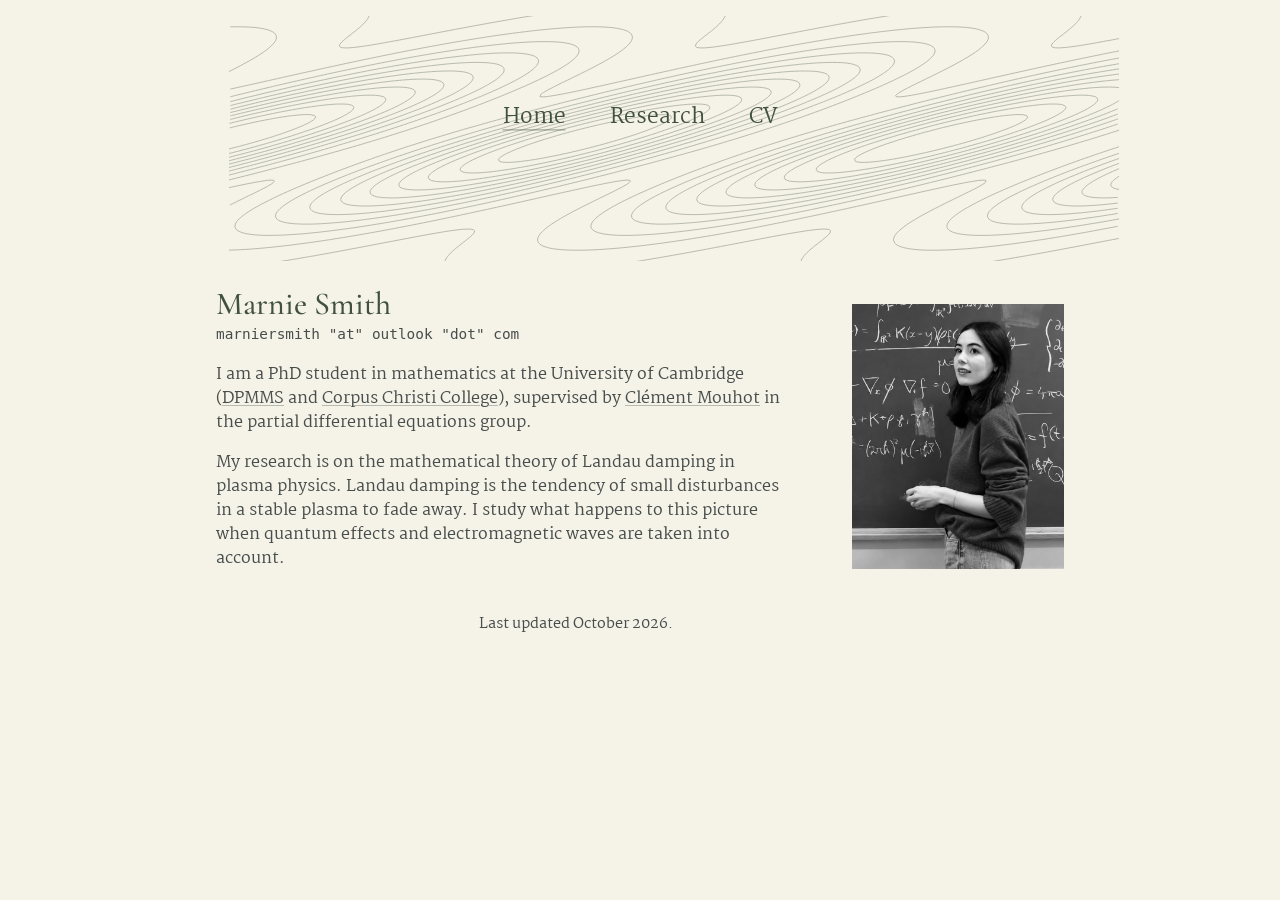
<file: index.html>
<!DOCTYPE html>
<html lang="en">
<head>
  <meta charset="utf-8">
  <meta name="viewport" content="width=device-width, initial-scale=1">
  <title>Marnie Smith</title>
  <meta name="description" content="Marnie Smith, PhD student in mathematics at the University of Cambridge, working on Landau damping in quantum and electromagnetic plasmas.">
  <link rel="canonical" href="https://marniersmith.github.io/">
  <meta property="og:type" content="profile">
  <meta property="og:title" content="Marnie Smith">
  <meta property="og:description" content="PhD student in mathematics at the University of Cambridge, working on Landau damping in quantum and electromagnetic plasmas.">
  <meta property="og:url" content="https://marniersmith.github.io/">
  <meta property="og:image" content="https://marniersmith.github.io/portrait.jpg">
  <link rel="icon" type="image/svg+xml" href="favicon.svg">
  <link rel="stylesheet" href="style.css">
  <!-- Structured data: tells search engines which person this page is about
       and which other pages are hers. Add ORCID, Google Scholar or arXiv
       author pages to "sameAs" as they exist. -->
  <script type="application/ld+json">
  {
    "@context": "https://schema.org",
    "@type": "Person",
    "name": "Marnie Smith",
    "jobTitle": "PhD student in mathematics",
    "url": "https://marniersmith.github.io/",
    "image": "https://marniersmith.github.io/portrait.jpg",
    "affiliation": [
      {"@type": "Organization", "name": "Department of Pure Mathematics and Mathematical Statistics, University of Cambridge", "url": "https://www.dpmms.cam.ac.uk/"},
      {"@type": "Organization", "name": "Corpus Christi College, Cambridge", "url": "https://www.corpus.cam.ac.uk/"}
    ],
    "alumniOf": {"@type": "CollegeOrUniversity", "name": "University of Edinburgh"},
    "knowsAbout": ["Landau damping", "kinetic theory", "partial differential equations", "plasma physics", "semiclassical analysis"],
    "sameAs": [
      "https://www.linkedin.com/in/marniersmith/",
      "https://github.com/marniersmith"
    ]
  }
  </script>
</head>
<body>

<header>
  <nav class="nav-bar" aria-label="Main">
    <button class="hamburger" aria-label="Menu">
      <span class="line"></span>
      <span class="line"></span>
      <span class="line"></span>
    </button>
    <div class="nav-links">
      <a href="./" aria-current="page">Home</a>
      <a href="research.html">Research</a>
      <a href="cv.html">CV</a>
    </div>
    <img class="spec" src="phase-mixing.svg"
         alt="Phase mixing under free transport: level sets of f(t,x,v) = f_0(x - vt, v)"
         title="Phase mixing under free transport: level sets of f(t,x,v) = f_0(x - vt, v)">
  </nav>
</header>

<br>

<main class="content">
  <div class="bio">
    <h1>Marnie Smith</h1>
    <p class="contact-deets">
      marniersmith "at" outlook "dot" com
      <!-- To add links back, Håvard-style: (<a href="https://github.com/USERNAME">github</a>) -->
    </p>

    <p>I am a PhD student in mathematics at the University of Cambridge
    (<a href="https://www.dpmms.cam.ac.uk/">DPMMS</a> and
    <a href="https://www.corpus.cam.ac.uk/">Corpus Christi College</a>),
    supervised by <a href="https://www.dpmms.cam.ac.uk/~cm612/">Clément Mouhot</a>
    in the partial differential equations group.</p>

    <p>My research is on the mathematical theory of Landau damping in plasma
    physics. Landau damping is the tendency of small disturbances in a stable
    plasma to fade away. I study what happens to this picture when quantum
    effects and electromagnetic waves are taken into account.</p>
  </div>

  <div class="photo">
    <img class="portrait" src="portrait.jpg" alt="Marnie Smith">
  </div>
</main>

<footer>
  <p>Last updated October 2026.</p>
</footer>

<script src="script.js"></script>
</body>
</html>
</file>
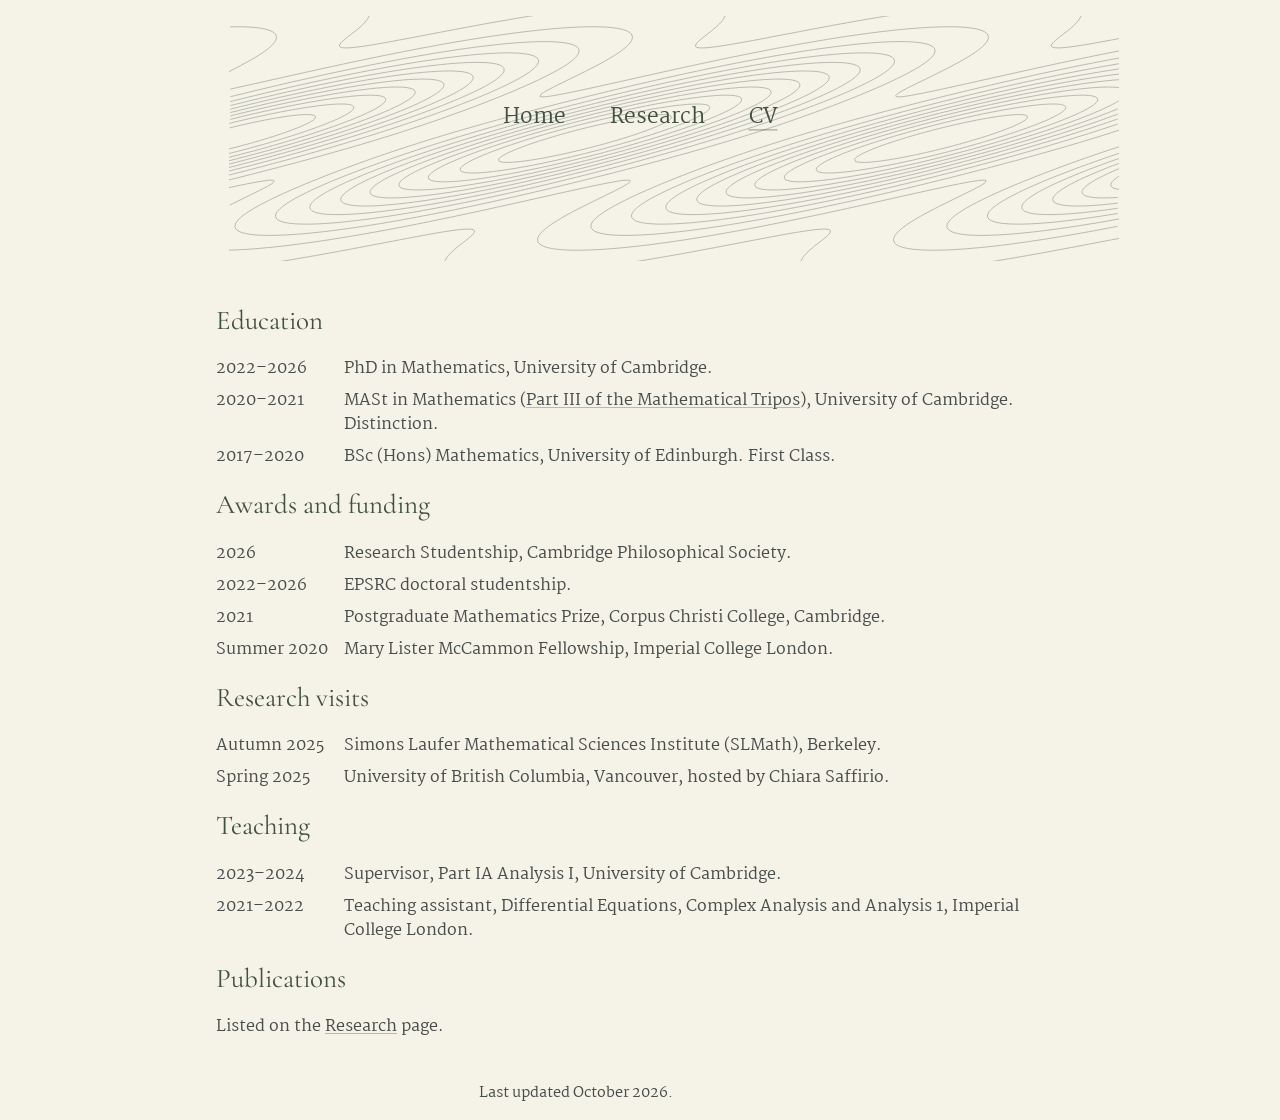
<file: cv.html>
<!DOCTYPE html>
<html lang="en">
<head>
  <meta charset="utf-8">
  <meta name="viewport" content="width=device-width, initial-scale=1">
  <title>CV – Marnie Smith</title>
  <meta name="description" content="Curriculum vitae of Marnie Smith, PhD student in mathematics at the University of Cambridge.">
  <link rel="canonical" href="https://marniersmith.github.io/cv.html">
  <meta property="og:type" content="website">
  <meta property="og:title" content="CV – Marnie Smith">
  <meta property="og:description" content="Curriculum vitae of Marnie Smith, PhD student in mathematics at the University of Cambridge.">
  <meta property="og:url" content="https://marniersmith.github.io/cv.html">
  <link rel="icon" type="image/svg+xml" href="favicon.svg">
  <link rel="stylesheet" href="style.css">
</head>
<body>

<header>
  <nav class="nav-bar" aria-label="Main">
    <button class="hamburger" aria-label="Menu">
      <span class="line"></span>
      <span class="line"></span>
      <span class="line"></span>
    </button>
    <div class="nav-links">
      <a href="./">Home</a>
      <a href="research.html">Research</a>
      <a href="cv.html" aria-current="page">CV</a>
    </div>
    <img class="spec" src="phase-mixing.svg"
         alt="Phase mixing under free transport: level sets of f(t,x,v) = f_0(x - vt, v)"
         title="Phase mixing under free transport: level sets of f(t,x,v) = f_0(x - vt, v)">
  </nav>
</header>

<br>

<main class="cv">
  <!-- Headlines only. Each entry is one row: a date on the left, one line on the right. -->

  <h2>Education</h2>
  <div class="cv-row"><span class="when">2022–2026</span><span>PhD in Mathematics, University of Cambridge.</span></div>
  <div class="cv-row"><span class="when">2020–2021</span><span>MASt in Mathematics (<a href="https://www.maths.cam.ac.uk/postgrad/part-iii">Part III of the Mathematical Tripos</a>), University of Cambridge. Distinction.</span></div>
  <div class="cv-row"><span class="when">2017–2020</span><span>BSc (Hons) Mathematics, University of Edinburgh. First Class.</span></div>

  <h2>Awards and funding</h2>
  <div class="cv-row"><span class="when">2026</span><span>Research Studentship, Cambridge Philosophical Society.</span></div>
  <div class="cv-row"><span class="when">2022–2026</span><span>EPSRC doctoral studentship.</span></div>
  <div class="cv-row"><span class="when">2021</span><span>Postgraduate Mathematics Prize, Corpus Christi College, Cambridge.</span></div>
  <div class="cv-row"><span class="when">Summer 2020</span><span>Mary Lister McCammon Fellowship, Imperial College London.</span></div>

  <h2>Research visits</h2>
  <div class="cv-row"><span class="when">Autumn 2025</span><span>Simons Laufer Mathematical Sciences Institute (SLMath), Berkeley.</span></div>
  <div class="cv-row"><span class="when">Spring 2025</span><span>University of British Columbia, Vancouver, hosted by Chiara Saffirio.</span></div>

  <h2>Teaching</h2>
  <div class="cv-row"><span class="when">2023–2024</span><span>Supervisor, Part IA Analysis I, University of Cambridge.</span></div>
  <div class="cv-row"><span class="when">2021–2022</span><span>Teaching assistant, Differential Equations, Complex Analysis and Analysis 1, Imperial College London.</span></div>

  <h2>Publications</h2>
  <p>Listed on the <a href="research.html">Research</a> page.</p>
</main>

<footer>
  <p>Last updated October 2026.</p>
</footer>

<script src="script.js"></script>
</body>
</html>
</file>
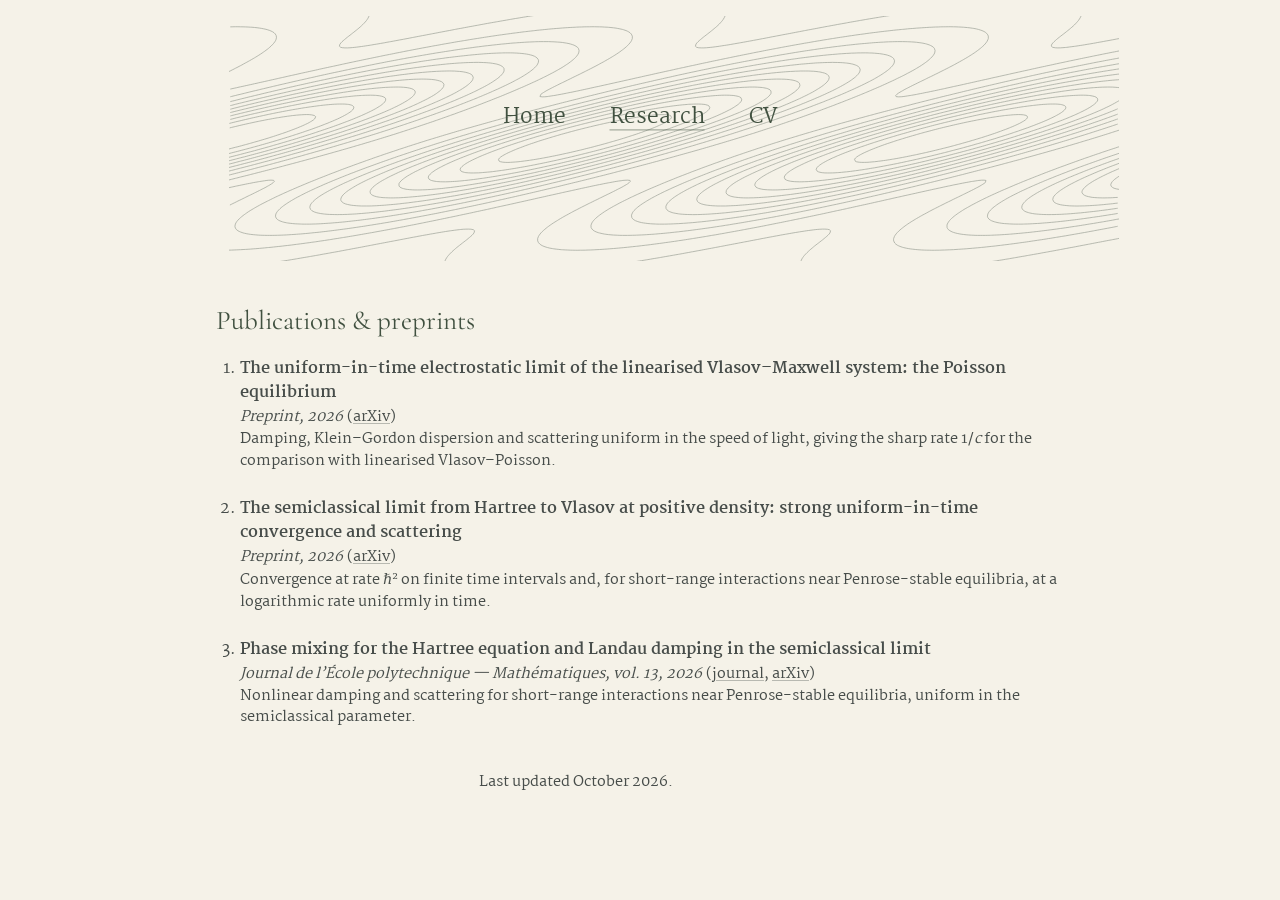
<file: research.html>
<!DOCTYPE html>
<html lang="en">
<head>
  <meta charset="utf-8">
  <meta name="viewport" content="width=device-width, initial-scale=1">
  <title>Research – Marnie Smith</title>
  <meta name="description" content="Papers and preprints by Marnie Smith on Landau damping, phase mixing, the Hartree equation and Vlasov–Maxwell.">
  <link rel="canonical" href="https://marniersmith.github.io/research.html">
  <meta property="og:type" content="website">
  <meta property="og:title" content="Research – Marnie Smith">
  <meta property="og:description" content="Papers and preprints by Marnie Smith on Landau damping, phase mixing, the Hartree equation and Vlasov–Maxwell.">
  <meta property="og:url" content="https://marniersmith.github.io/research.html">
  <link rel="icon" type="image/svg+xml" href="favicon.svg">
  <link rel="stylesheet" href="style.css">
</head>
<body>

<header>
  <nav class="nav-bar" aria-label="Main">
    <button class="hamburger" aria-label="Menu">
      <span class="line"></span>
      <span class="line"></span>
      <span class="line"></span>
    </button>
    <div class="nav-links">
      <a href="./">Home</a>
      <a href="research.html" aria-current="page">Research</a>
      <a href="cv.html">CV</a>
    </div>
    <img class="spec" src="phase-mixing.svg"
         alt="Phase mixing under free transport: level sets of f(t,x,v) = f_0(x - vt, v)"
         title="Phase mixing under free transport: level sets of f(t,x,v) = f_0(x - vt, v)">
  </nav>
</header>

<br>

<main>
  <h2>Publications &amp; preprints</h2>

  <!-- Newest first. To add a paper, copy one <li> block. -->
  <ol class="papers">
    <li>
      <strong>The uniform-in-time electrostatic limit of the linearised Vlasov–Maxwell system: the Poisson equilibrium</strong><br>
      <span class="venue">Preprint, 2026</span>
      <span class="links">(<a href="https://arxiv.org/abs/2609.23908">arXiv</a>)</span><br>
      <span class="summary">Damping, Klein–Gordon dispersion and scattering uniform in the speed of
      light, giving the sharp rate 1/<em>c</em> for the comparison with linearised
      Vlasov–Poisson.</span>
    </li>

    <li>
      <strong>The semiclassical limit from Hartree to Vlasov at positive density: strong uniform-in-time convergence and scattering</strong><br>
      <span class="venue">Preprint, 2026</span>
      <span class="links">(<a href="https://arxiv.org/abs/2607.22490">arXiv</a>)</span><br>
      <span class="summary">Convergence at rate <span class="math">ℏ²</span> on finite time intervals
      and, for short-range interactions near Penrose-stable equilibria, at a
      logarithmic rate uniformly in time.</span>
    </li>

    <li>
      <strong>Phase mixing for the Hartree equation and Landau damping in the semiclassical limit</strong><br>
      <span class="venue">Journal de l’École polytechnique — Mathématiques, vol. 13, 2026</span>
      <span class="links">(<a href="https://doi.org/10.5802/jep.353">journal</a>, <a href="https://arxiv.org/abs/2412.14842">arXiv</a>)</span><br>
      <span class="summary">Nonlinear damping and scattering for short-range interactions near
      Penrose-stable equilibria, uniform in the semiclassical parameter.</span>
    </li>
  </ol>

  <!-- Hidden until the degree is approved. To restore: remove this comment's markers,
       add thesis.pdf to the folder, and set the venue to "PhD thesis, University of Cambridge, 2026".

  <h2>Code &amp; other projects</h2>

  <ol class="papers">
    <li>
      <strong>Contributions to Landau damping in quantum and electromagnetic mean-field theories</strong><br>
      <span class="venue">PhD thesis, University of Cambridge, 2026</span>
      <span class="links">(<a href="thesis.pdf">pdf</a>)</span>
    </li>
  </ol>
  -->
</main>

<footer>
  <p>Last updated October 2026.</p>
</footer>

<script src="script.js"></script>
</body>
</html>
</file>
<file: style.css>
@import url('https://fonts.googleapis.com/css2?family=Martel:wght@400;500;700&family=Cormorant+Garamond:wght@400;500;600&display=swap');

/* ------------------------------------------------------------------
   Palette and spacing
   ------------------------------------------------------------------ */
/* Palette from Farrow & Ball paints (screen values from e-paint.co.uk):
   Wimborne White (No. 239) for the background, Studio Green (No. 93) for
   the text, Duck Green (No. W55) for headings and nav, Green Smoke
   (No. 47) for the drawing. Nearby alternatives: creams Pointing #f3f0e4
   and Lime White #e8e0cb; greens Calke Green #77866a (lighter, sage),
   Bancha #676746 (olive, between the two), Green Smoke #717b70. */
:root {
  --paper:   #f5f2e8;   /* background: Wimborne White */
  --ink:     #474d4a;   /* text: Studio Green */
  --heading: #415140;   /* headings and nav: Duck Green */

  --space-s: .5em;
  --space-m: 1em;
  --space-l: 3em;
}

* { box-sizing: border-box; }

html {
  background-color: var(--paper);
  color: var(--ink);
  overflow-x: hidden;   /* the header drawing overhangs the column */
}

body {
  margin: 0 auto;
  width: 100%;
  max-width: 88ch;
  padding: 1rem;
  line-height: 1.5;
  font-family: 'Martel', Georgia, serif;
}

/* Vertical rhythm: every element that follows a sibling gets a gap. */
main > * + *,
section > * + *,
.bio > * + * { margin-top: var(--space-m); }

p { margin: 0; max-width: 80ch; }
p + p { margin-top: var(--space-m); }

/* ------------------------------------------------------------------
   Headings
   ------------------------------------------------------------------ */
h1 {
  margin: 0;
  font-family: 'Cormorant Garamond', Garamond, serif;
  font-size: 2rem;
  font-weight: 500;
  line-height: 1.2;
  color: var(--heading);
}
h2 {
  margin: 1rem 0;
  font-family: 'Cormorant Garamond', Garamond, serif;
  font-size: 27px;
  font-weight: 400;
  color: var(--heading);
}

/* ------------------------------------------------------------------
   Links: same colour as the text, marked only by a fine underline
   that darkens on hover
   ------------------------------------------------------------------ */
a {
  color: inherit;
  text-decoration: underline;
  text-decoration-thickness: 1px;
  text-decoration-color: rgba(71, 77, 74, .35);
  text-underline-offset: 0.15em;
  transition: text-decoration-color 300ms;
}
a:hover, a:focus-visible { text-decoration-color: currentColor; }

/* Nav links carry no underline, except a fine one under the current page
   (each page marks its own link with aria-current="page"). */
.nav-links a { text-decoration: none; }
.nav-links a[aria-current="page"] {
  text-decoration: underline;
  text-decoration-thickness: 1px;
  text-decoration-color: rgba(65, 81, 64, .55);
  text-underline-offset: .3em;
}

/* ------------------------------------------------------------------
   Header: nav links over the phase-mixing drawing
   ------------------------------------------------------------------ */
header { text-align: center; }

.nav-bar { position: relative; }

.nav-links {
  position: absolute;
  top: 6.35rem;   /* vertical centre of the drawing at full width */
  left: 50%;
  transform: translate(-50%, -50%);
  white-space: nowrap;
  z-index: 2;
}
.nav-links a {
  display: inline-block;
  padding: 15px 20px;
  font-size: 1.3rem;
  font-weight: 500;
  color: var(--heading);
}

/* Like the reference, the drawing runs a little past the text column:
   it starts just inside the left edge and overhangs on the right. */
img.spec {
  display: block;
  width: 105%;
  max-width: none;
  margin-left: 1.5%;
  height: auto;
  opacity: .7;
  z-index: -1;
}

.hamburger { display: none; }

/* ------------------------------------------------------------------
   Home page: bio on the left, portrait on the right
   ------------------------------------------------------------------ */
.content {
  display: flex;
  flex-wrap: wrap;
  flex-direction: row;
  justify-content: space-between;
  align-items: center;
}
.bio {
  flex: 2;
  max-width: min(100vw, 60ch);
  padding-right: 2em;
}
.photo {
  flex: 1;
  max-width: 25%;
  min-width: 200px;
}
.portrait {
  display: block;
  max-width: 100%;
  height: auto;
}
.contact-deets {
  display: inline-block;
  margin-top: 0;
  font-family: 'Fira Code', ui-monospace, Menlo, Consolas, monospace;
  font-size: .9em;
  white-space: nowrap;   /* email and links stay on one line */
}

/* ------------------------------------------------------------------
   Lists (papers)
   ------------------------------------------------------------------ */
ol, ul { margin: var(--space-m) 0 0; padding-left: 1.5em; }
ul { list-style: circle; }
li + li { margin-top: var(--space-s); }
.papers li + li { margin-top: 1.5em; }
/* Titles stay at the body size (Martel's bold cut only looks smaller);
   the venue line and the summary step down to the site's secondary size. */
.papers .venue { font-style: italic; }
.papers .links { font-style: normal; }
.papers .venue, .papers .links, .papers .summary { font-size: .9em; }
.papers .summary { display: inline-block; }
/* Inline maths: fonts that carry ℏ, ∈ and → properly. */
.math { font-family: 'Cambria Math', 'STIX Two Math', 'Latin Modern Math', 'DejaVu Serif', serif; }

/* ------------------------------------------------------------------
   CV: one line per entry, dates in a narrow left column
   ------------------------------------------------------------------ */
.cv-row {
  display: grid;
  grid-template-columns: 7em 1fr;
  column-gap: 1em;
  margin-top: var(--space-s);
}
.cv h2 + .cv-row { margin-top: 0; }
.cv .when { font-variant-numeric: tabular-nums; }
@media screen and (max-width: 635px) {
  .cv-row { grid-template-columns: 1fr; }
  .cv .when { font-size: .9em; }
}

/* ------------------------------------------------------------------
   Footer
   ------------------------------------------------------------------ */
footer {
  margin-top: var(--space-l);
  text-align: center;
  font-size: .9em;
}

/* ------------------------------------------------------------------
   Small screens: fixed translucent bar with a hamburger, no drawing
   ------------------------------------------------------------------ */
@media screen and (max-width: 635px) {
  body { padding-top: 4rem; }

  img.spec { display: none; }

  .nav-bar {
    position: fixed;
    top: 0; left: 0;
    width: 100%;
    padding: 1rem 0 0 1rem;
    background-color: rgba(245, 242, 232, .75);
    backdrop-filter: blur(2px);
    -webkit-backdrop-filter: blur(2px);
    border-bottom: 1px solid var(--heading);
    z-index: 1;
    text-align: left;
  }

  .hamburger {
    display: block;
    position: relative;
    margin-bottom: 1rem;
    cursor: pointer;
    background: none;
    border: none;
    padding: 0;
  }
  .hamburger .line {
    display: block;
    width: 20px;
    height: 2px;
    margin: 3px 0 4px;
    background-color: var(--heading);
  }

  .nav-links {
    position: static;
    transform: none;
    white-space: normal;
    max-height: 0;
    overflow: hidden;
    transition: max-height .4s ease-in-out;
  }
  .nav-links.expanded { max-height: 200px; }
  .nav-links a {
    display: block;
    padding: 0;
    margin-bottom: .5rem;
    font-size: 1.1rem;
  }

  .bio { flex: 1 1 100%; max-width: 100%; padding-right: 0; }
  .photo { flex: 1 1 100%; max-width: 60%; margin: var(--space-m) 0 0; }   /* left, not centred */
}
</file>
